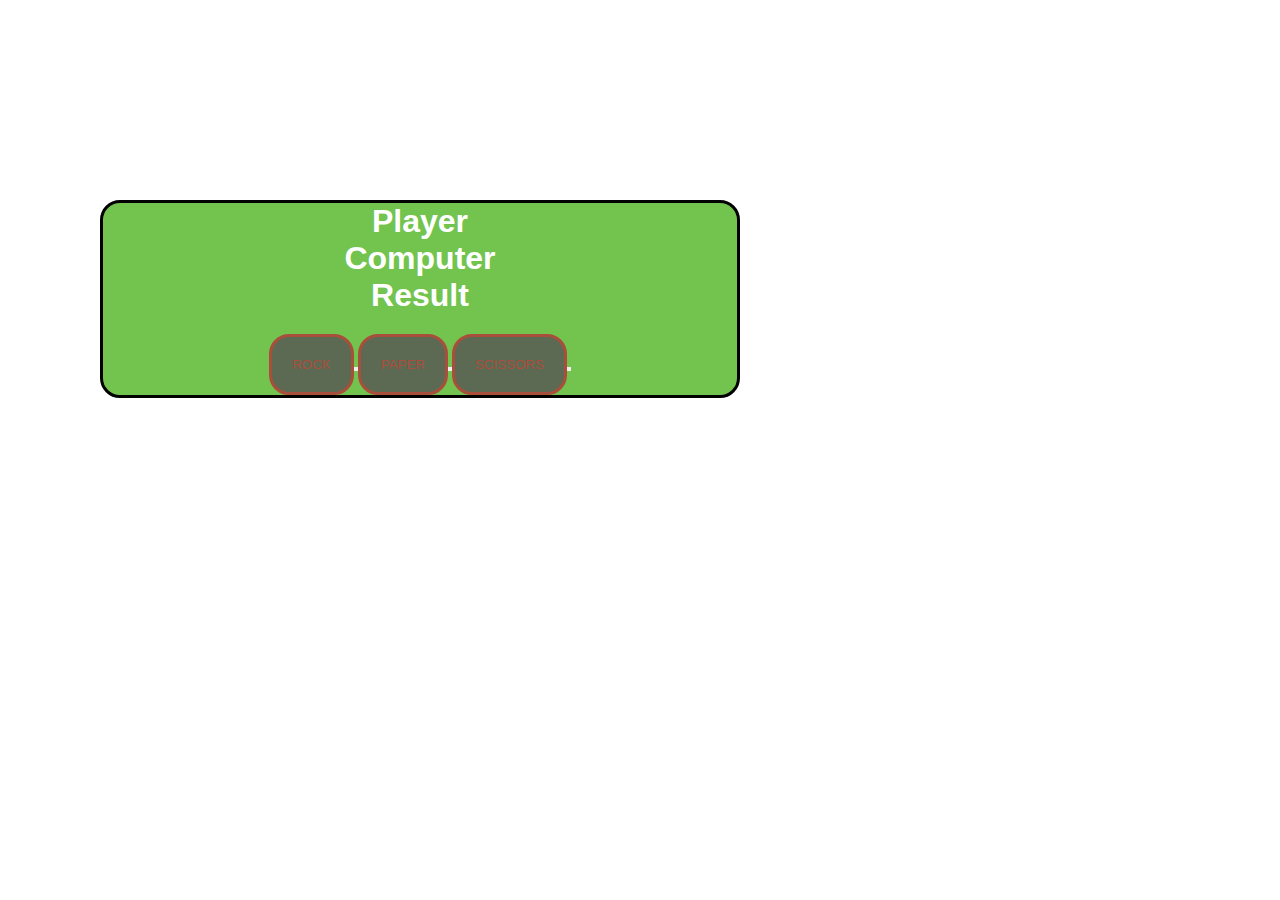
<file: index.html>
<!DOCTYPE html>
<html lang="en">
<head>
    <meta charset="UTF-8">
    <meta name="viewport" content="width=device-width, initial-scale=1.0">
    <link rel="stylesheet" href="style.css">
    <title>Document</title>
</head>
<body>
    <div id="gameDiv">
     <h1 class="gameText" id="playerText">Player</h1>
     <h1 class="gameText" id="computerText">Computer</h1>
     <h1 class="gameText" id="resultText">Result</h1>

     <button class="choiceBtn">ROCK<button>
     <button class="choiceBtn">PAPER<button>
     <button class="choiceBtn">SCISSORS<button>
    </div>
    <script src="java.js"></script>
</body>
</html>
</file>
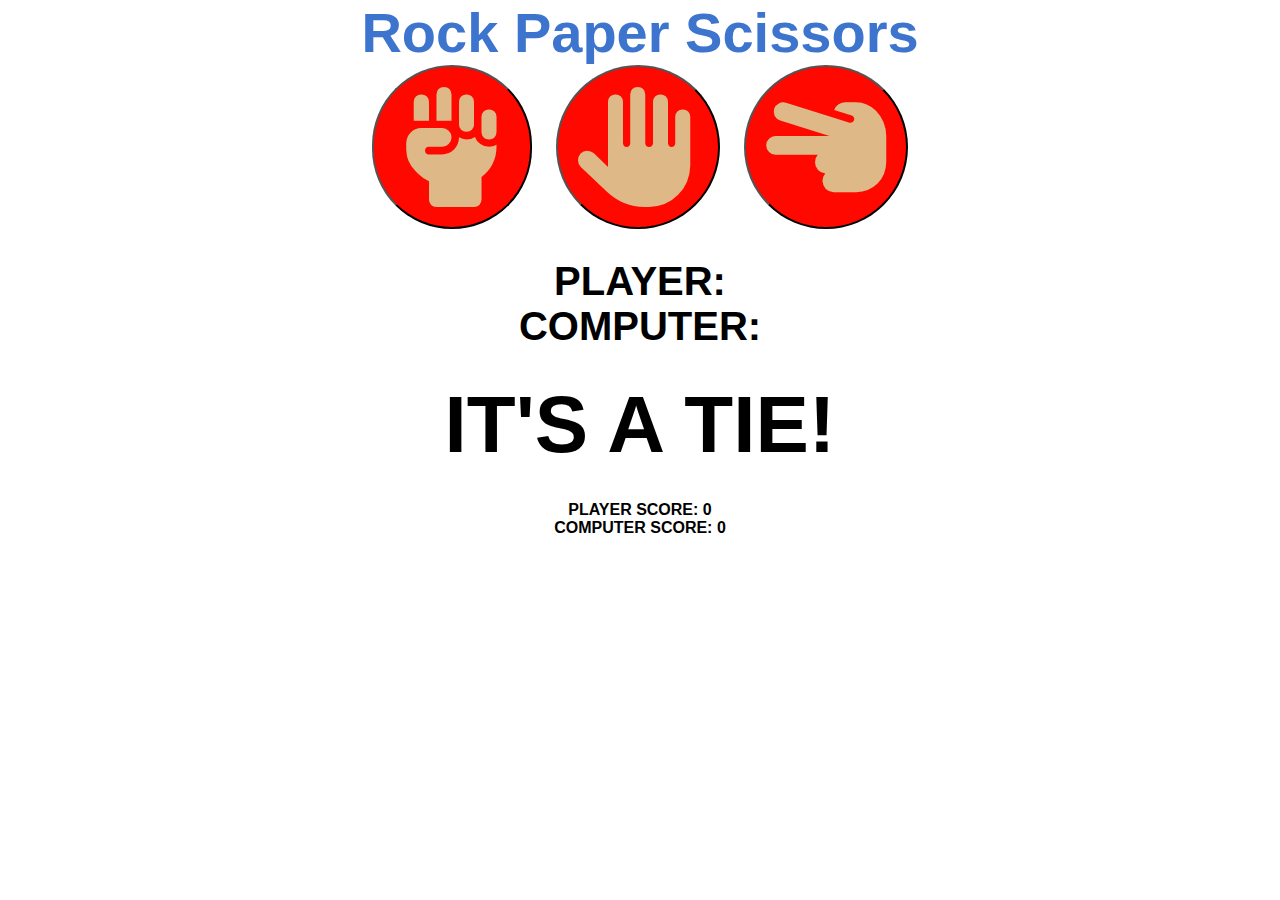
<file: Edem.html>
<!DOCTYPE html>
<html lang="en">
<head>
    <meta charset="UTF-8">
    <meta name="viewport" content="width=device-width, initial-scale=1.0">
    <link rel="stylesheet" href="Edem.css">
    <link rel="stylesheet" href="https://cdnjs.cloudflare.com/ajax/libs/font-awesome/6.7.2/css/all.min.css" integrity="sha512-Evv84Mr4kqVGRNSgIGL/F/aIDqQb7xQ2vcrdIwxfjThSH8CSR7PBEakCr51Ck+w+/U6swU2Im1vVX0SVk9ABhg==" crossorigin="anonymous" referrerpolicy="no-referrer" />
    <title>Document</title>
</head>
<body>
    <h1 class="heading">Rock Paper Scissors</h1>

    <div class="choices">
     <button onclick="playGame('rock')"><i class="fa-solid fa-hand-fist"></i></button>
     <button onclick="playGame('paper')"><i class="fa-solid fa-hand"></i></button>
     <button onclick="playGame('scissors')"><i class="fa-solid fa-hand-scissors"></i></button>
    </div>


    <div id="playerDisplay">PLAYER:</div>
    <div id="computerDisplay">COMPUTER:</div>
    <div id="resultDisplay">IT'S A TIE!</div>

    <div class="scoreDisplay">
        PLAYER SCORE:
        <span id="playerScoreDisplay">0</span>
    </div>
    <div class="scoreDisplay">
        COMPUTER SCORE:
        <span id="computerScoreDisplay">0</span>
    </div>

    <script src="Edem.js"></script>
</body>
</html>
</file>
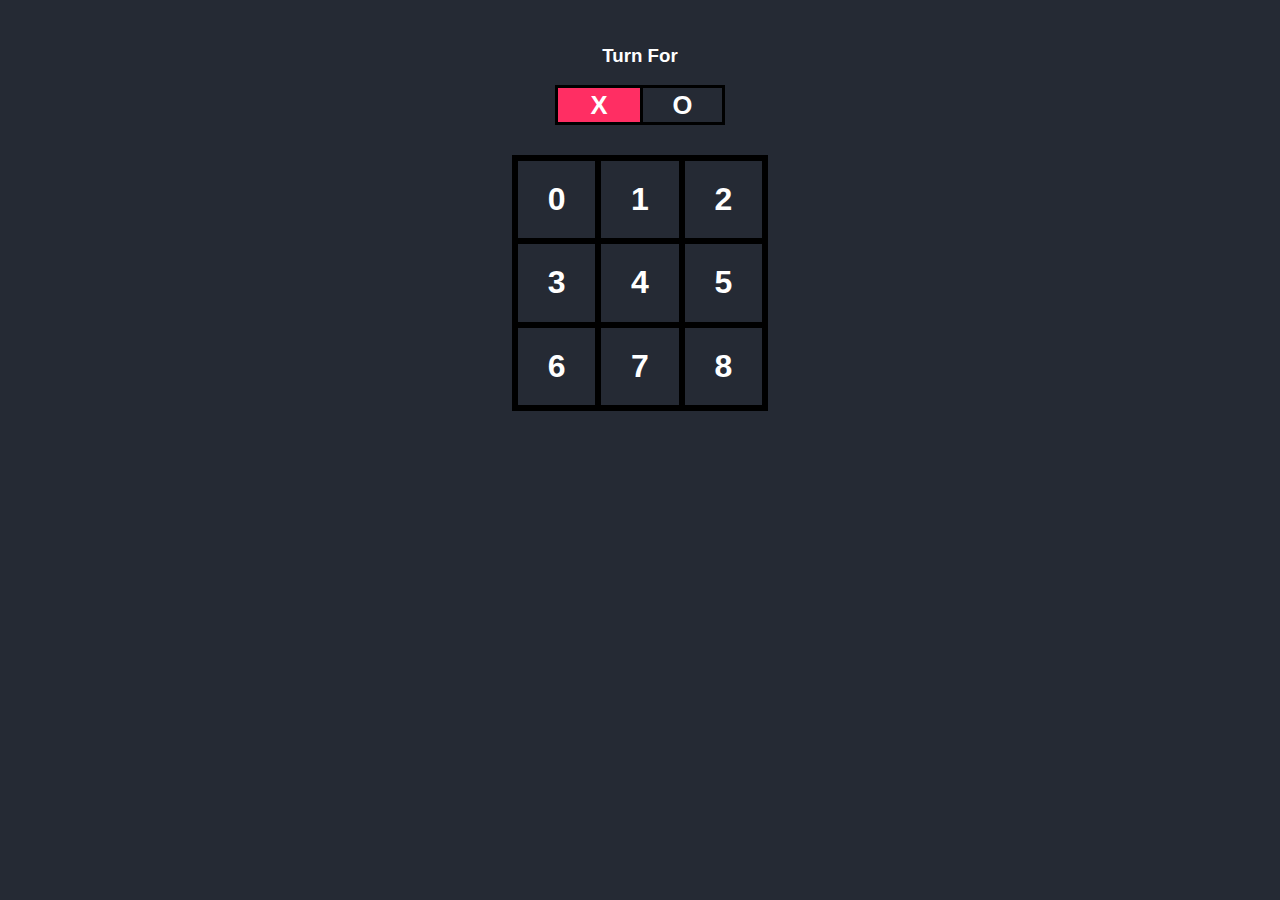
<file: eli.html>
<!DOCTYPE html>
<html lang="en">
<head>
    <meta charset="UTF-8">
    <meta name="viewport" content="width=device-width, initial-scale=1.0">
    <title>Document</title>
    <link rel="stylesheet" href="style1.css">
</head>
<body>
   <div class="turn-container">
        <h3>Turn For</h3>
        <div class="turn-box align">X</div>
        <div class="turn-box align">O</div>
        <div class="bg"></div>
   </div>
   <div class="main-grid">
    <div class="box align">0</div>
    <div class="box align">1</div>
    <div class="box align">2</div>
    <div class="box align">3</div>
    <div class="box align">4</div>
    <div class="box align">5</div>
    <div class="box align">6</div>
    <div class="box align">7</div>
    <div class="box align">8</div>
   </div>
    <h2 id="results"></h2>
    <button id="play-again">Play Again</button>
   <script src="java.js"></script>
</body>
</html>
</file>
<file: style.css>
*{
    margin: 0;
    padding: 0;
    box-sizing: border-box;
    cursor: pointer;
}

#gameDiv{
    font-family: Arial, Helvetica, sans-serif;
    background-color: hsl(102,50%, 54%);
    border: 3px solid;
    width: 50vw;
    display: block;
    height: auto;
    justify-content: center;
    align-items: center;
    text-align: center;
    margin: 200px 0 0 100px;
    border-radius: 20px;
}

.choiceBtn{
    border: 3px solid;
    margin-top: 20px;
    border-radius:20px ;
    padding: 20px;
    color:  hsl(10, 48%, 45%) ;
    background-color:  hsla(288, 47%, 23%, 0.545);
}

.gameText{
    color: hsl(160, 48%, 100%);
}
</file>
<file: Edem.css>
*{
    padding: 0;
    margin: 0;
}
button i{
    color: burlywood;
    padding: 20px;
}

body{
    font-family: Arial, sans-serif;
    display: flex;
    flex-direction:column ;
    font-weight: bolder;
    margin: 0;
    align-items: center;
}

h1{
    font-size: 3.5rem;
    color: rgba(22, 88, 196, 0.833);
}

.choices{
    margin-bottom: 30px;
}

.choices button{
    font-size: 7.5rem;
    min-width: 160px;
    margin: 0 10px;
    border-radius: 250px;
    background-color: hsl(2, 100%, 50%);
    cursor: pointer;
    transition: background-color 0.5s esae;
}

.choices button:hover{
    background-color: hsl(200, 100%, 70%) 
}

#playerDisplay, #computerDisplay{
    font-size: 2.5rem;
}

#resultDisplay{
    font-size: 5rem;
    margin: 30px 0;
}

.greenText{
    color: hsl(130, 84%, 54%);
}

.redText{
    color: hsl(0, 84%, 60%);
}

.scoreDisplay{
    font-size: 2remS;
}
</file>
<file: style1.css>
*{
    color: white;
    font-family: sans-serif;
    transition: 0.2s ease-in-out;
    user-select: none;
}

.align{
    display: flex;
    justify-content: center;
    align-items: center;
}

body{
    background-color: #252A34;
    margin: 0;
    padding: 0;
    width: 100vw;
    text-align: center;
    padding-top: 5vh;
}

.turn-container{
    width: 170px;
    height: 80px;
    margin: auto;
    display: grid;
    grid-template-columns: 1fr 1fr;
    grid-template-rows: 1fr 1fr;
    position: relative;
}

.turn-container h3{
    margin: 0;
    grid-column-start: 1;
    grid-column-end: 3;
}

.turn-container .turn-box{
    border: 3px solid #000;
    font-size: 1.6em;
    font-weight: 700;
}

.turn-container .turn-box:nth-child(even){
    border-right: none;
}

.bg{
    position: absolute;
    bottom: 0;
    left: 0;
    width: 85px;
    height: 40px;
    background-color: #FF2E63;
    z-index: -1;
}

.main-grid{
    display: grid;
    grid-template-columns: repeat(3, 1fr);
    grid-template-rows: repeat(3, 1fr);
    height: 250px;
    width: 250px;
    margin: 30px auto;
    border: 3px solid #000;
}

.box{
    border: 3px solid #000;
    cursor: pointer;
    font-size: 2rem;
    font-weight: 700;
}

.box:hover{
    background-color: #FF2E63;
}

#play-again{
    background-color: #FF2E63;
    padding: 10px 20px;
    border: none;
    font-size: 1.2rem;
    border-radius: 10px;
    cursor: pointer;
    display: none;
}

#play-again:hover{
    padding: 10px 40px;
    background-color: #08D9D6;
    color: #000;
}
</file>
